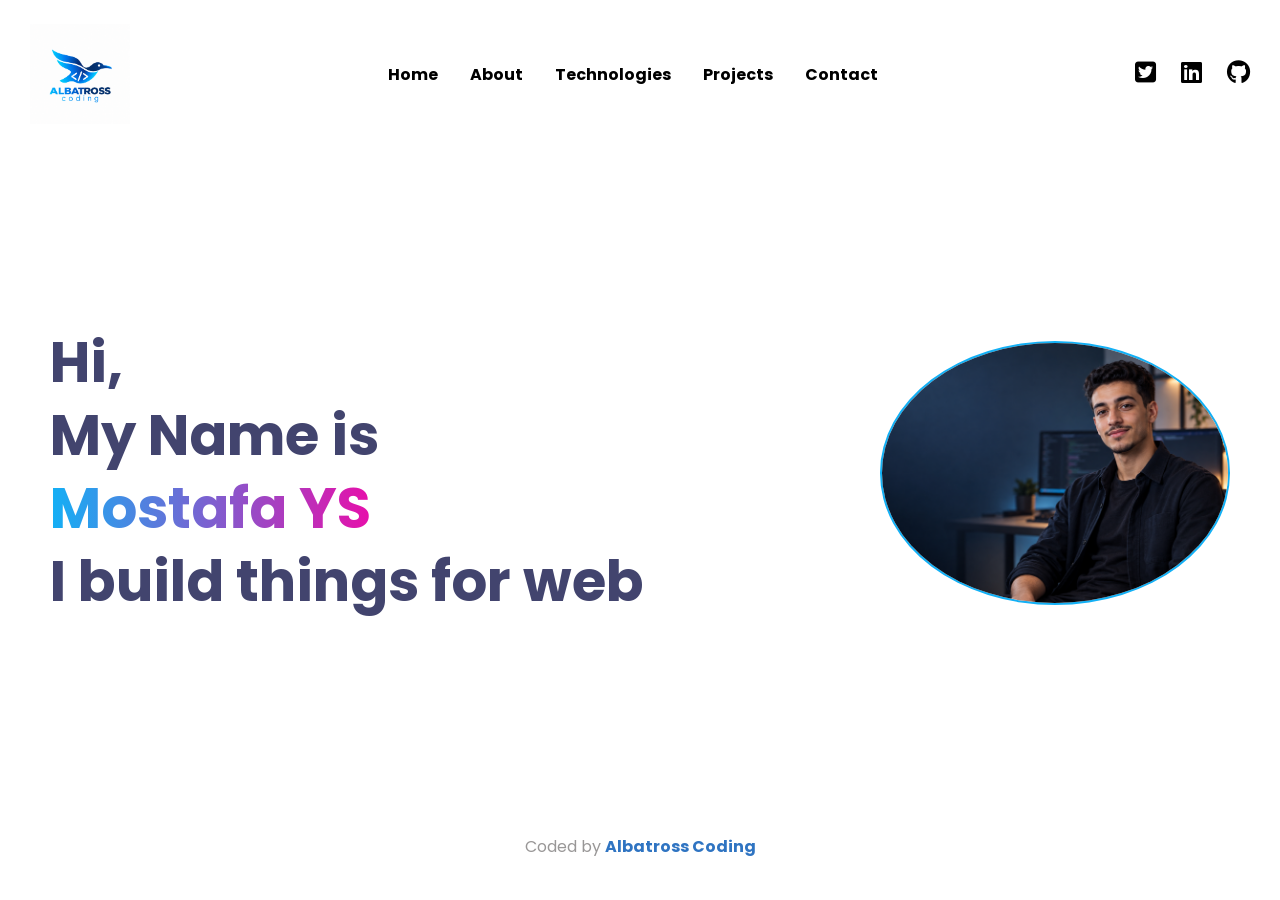
<file: index.html>
<!doctype html>
<html lang="en">
  <head>
    <meta charset="UTF-8" />
    <meta name="viewport" content="width=device-width, initial-scale=1.0" />
    <title>Mostafa | Portfolio</title>
    <link rel="stylesheet" href="css/style.css" />
    <link
      rel="stylesheet"
      href="https://cdnjs.cloudflare.com/ajax/libs/font-awesome/6.5.2/css/all.min.css"
    />
  </head>
  <body>
    <div class="container">
      <header>
        <div class="header-top">
          <img src="imag/icon.png" alt="Portfolio logo/icon" />
          <button
            type="button"
            class="menu-button"
            aria-label="Open navigation"
          >
            ☰
          </button>
        </div>
        <nav class="pages-links">
          <a href="index.html">Home</a>
          <a href="pages/about.html">About</a>
          <a href="pages/technologies.html">Technologies</a>
          <a href="pages/projects.html">Projects</a>
          <a href="pages/contact.html">Contact</a>
        </nav>
        <nav class="socialmedia-links">
          <a href="#"> <i class="fa-brands fa-square-twitter"></i></a>
          <a href="#"> <i class="fa-brands fa-linkedin"></i></a>
          <a href="#"> <i class="fa-brands fa-github"></i></a>
        </nav>
      </header>

      <main>
        <section class="hero">
          <h1>
            Hi,<br />
            My Name is <br /><strong>Mostafa YS</strong><br />I build things for
            web
          </h1>
          <img src="imag/hero-img.png" alt="Developer's photo" />
        </section>
      </main>

      <footer>
        <p>Coded by <strong>Albatross Coding</strong></p>
      </footer>
    </div>
  </body>
</html>
</file>
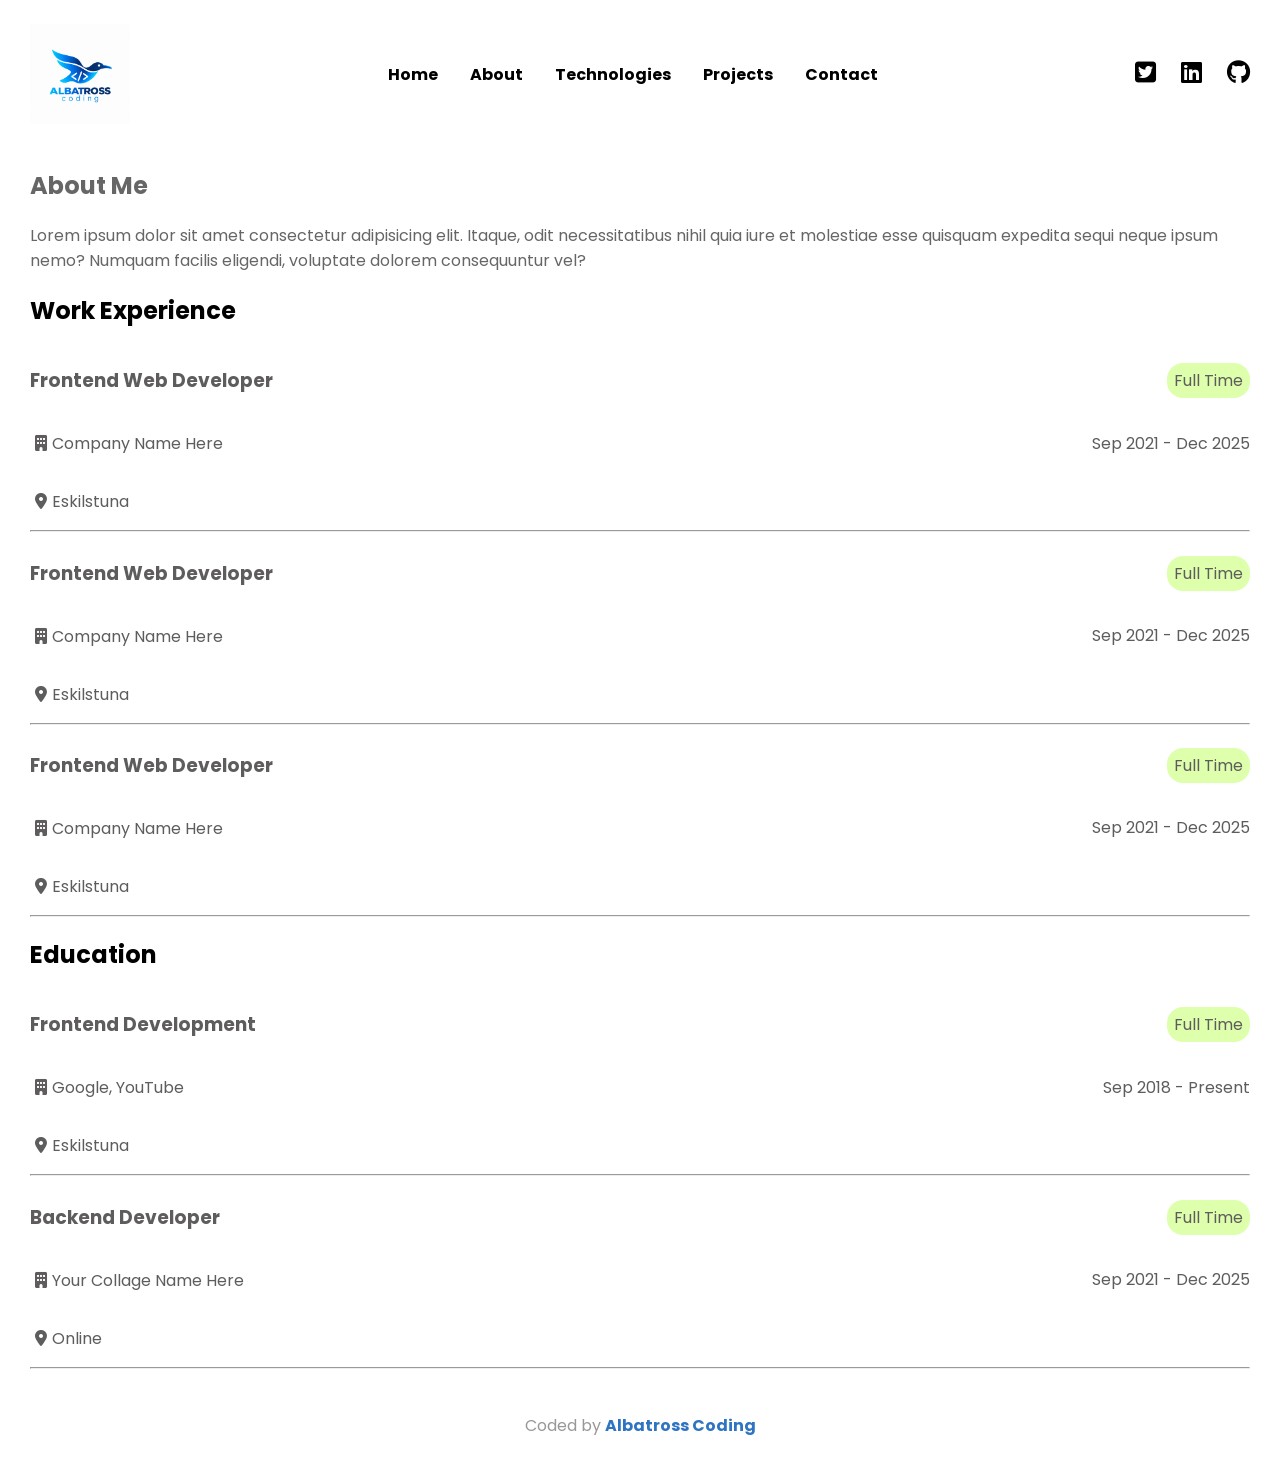
<file: pages/about.html>
<!doctype html>
<html lang="en">
  <head>
    <meta charset="UTF-8" />
    <meta name="viewport" content="width=device-width, initial-scale=1.0" />
    <title>Portfolio | About</title>
    <link rel="stylesheet" href="../css/style.css" />
    <link
      rel="stylesheet"
      href="https://cdnjs.cloudflare.com/ajax/libs/font-awesome/6.5.2/css/all.min.css"
    />
  </head>
  <body>
    <div class="container">
      <header>
        <div class="header-top">
          <img src="../imag/icon.png" alt="Portfolio logo/icon" />
          <button
            type="button"
            class="menu-button"
            aria-label="Open navigation"
          >
            ☰
          </button>
        </div>
        <nav class="pages-links">
          <a href="../index.html">Home</a>
          <a href="about.html">About</a>
          <a href="technologies.html">Technologies</a>
          <a href="projects.html">Projects</a>
          <a href="contact.html">Contact</a>
        </nav>
        <nav class="socialmedia-links">
          <a href="#"> <i class="fa-brands fa-square-twitter"></i></a>
          <a href="#"> <i class="fa-brands fa-linkedin"></i></a>
          <a href="#"> <i class="fa-brands fa-github"></i></a>
        </nav>
      </header>

      <main class="main-about">
        <section>
          <h1>About Me</h1>
          <p>
            Lorem ipsum dolor sit amet consectetur adipisicing elit. Itaque,
            odit necessitatibus nihil quia iure et molestiae esse quisquam
            expedita sequi neque ipsum nemo? Numquam facilis eligendi, voluptate
            dolorem consequuntur vel?
          </p>
        </section>

        <section class="work-experience">
          <h2>Work Experience</h2>

          <article>
            <div class="work-flex-box">
              <h3>Frontend Web Developer</h3>
              <span class="work-status">Full Time</span>
            </div>
            <div class="work-flex-box">
              <p><i class="fa-solid fa-building"></i>Company Name Here</p>
              <span>Sep 2021 - Dec 2025</span>
            </div>
            <p><i class="fa-solid fa-location-dot"></i>Eskilstuna</p>
          </article>
          <hr />

          <article>
            <div class="work-flex-box">
              <h3>Frontend Web Developer</h3>
              <span class="work-status">Full Time</span>
            </div>
            <div class="work-flex-box">
              <p><i class="fa-solid fa-building"></i>Company Name Here</p>
              <span>Sep 2021 - Dec 2025</span>
            </div>
            <p><i class="fa-solid fa-location-dot"></i>Eskilstuna</p>
          </article>
          <hr />

          <article>
            <div class="work-flex-box">
              <h3>Frontend Web Developer</h3>
              <span class="work-status">Full Time</span>
            </div>
            <div class="work-flex-box">
              <p><i class="fa-solid fa-building"></i>Company Name Here</p>
              <span>Sep 2021 - Dec 2025</span>
            </div>
            <p><i class="fa-solid fa-location-dot"></i>Eskilstuna</p>
          </article>
          <hr />
        </section>

        <section class="education">
          <h2>Education</h2>

          <article>
            <div class="work-flex-box">
              <h3>Frontend Development</h3>
              <span class="work-status">Full Time</span>
            </div>
            <div class="work-flex-box">
              <p><i class="fa-solid fa-building"></i>Google, YouTube</p>
              <span>Sep 2018 - Present</span>
            </div>
            <p><i class="fa-solid fa-location-dot"></i>Eskilstuna</p>
          </article>
          <hr />

          <article>
            <div class="work-flex-box">
              <h3>Backend Developer</h3>
              <span class="work-status">Full Time</span>
            </div>
            <div class="work-flex-box">
              <p><i class="fa-solid fa-building"></i>Your Collage Name Here</p>
              <span>Sep 2021 - Dec 2025</span>
            </div>
            <p><i class="fa-solid fa-location-dot"></i>Online</p>
          </article>
          <hr />
        </section>
      </main>

      <footer>
        <p>Coded by <strong>Albatross Coding</strong></p>
      </footer>
    </div>
  </body>
</html>
</file>
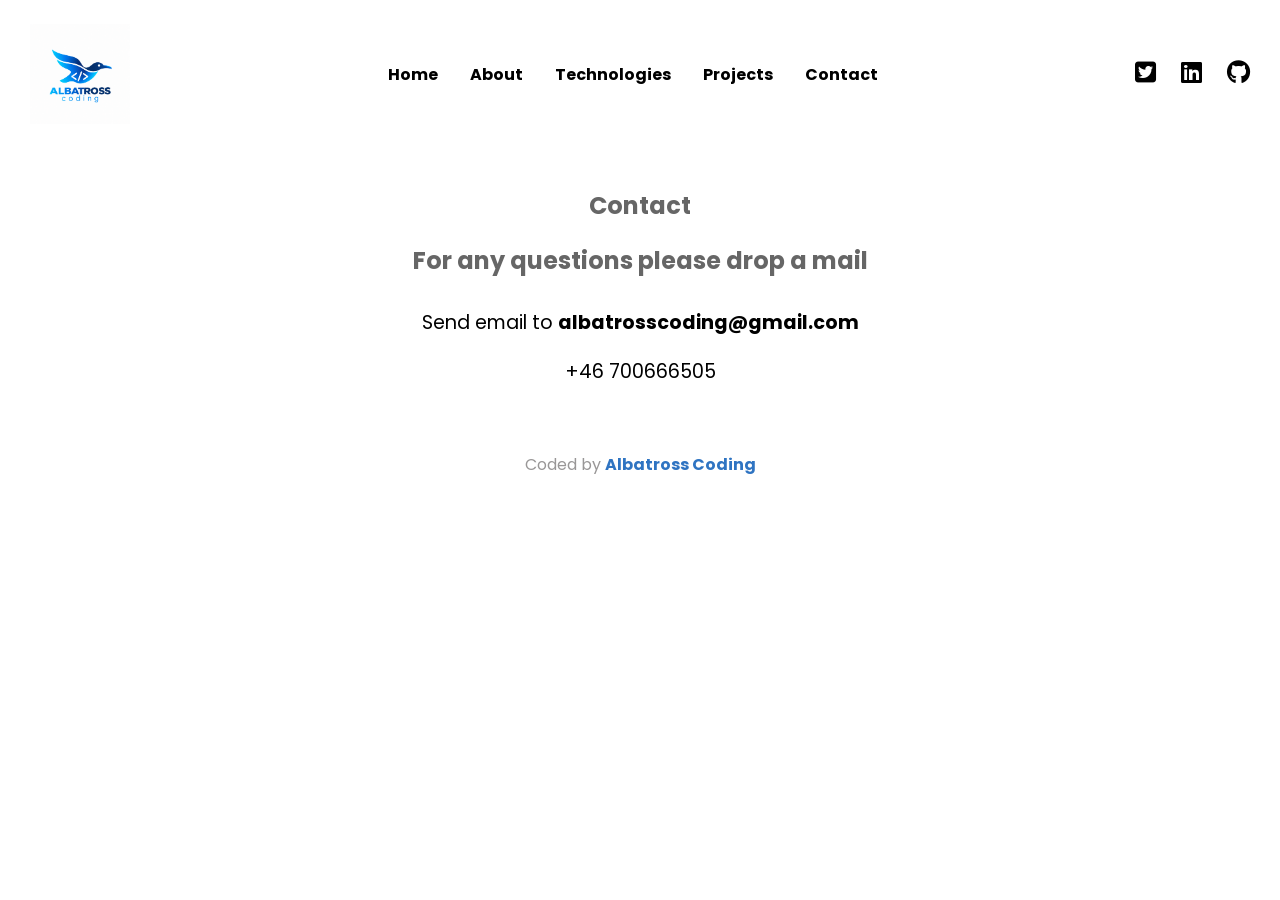
<file: pages/contact.html>
<!doctype html>
<html lang="en">
  <head>
    <meta charset="UTF-8" />
    <meta name="viewport" content="width=device-width, initial-scale=1.0" />
    <title>Portfolio | Contact</title>
    <link rel="stylesheet" href="../css/style.css" />
    <link
      rel="stylesheet"
      href="https://cdnjs.cloudflare.com/ajax/libs/font-awesome/6.5.2/css/all.min.css"
    />
  </head>
  <body>
    <div class="container">
      <header>
        <div class="header-top">
          <img src="../imag/icon.png" alt="Portfolio logo/icon" />
          <button
            type="button"
            class="menu-button"
            aria-label="Open navigation"
          >
            ☰
          </button>
        </div>
        <nav class="pages-links">
          <a href="../index.html">Home</a>
          <a href="about.html">About</a>
          <a href="technologies.html">Technologies</a>
          <a href="projects.html">Projects</a>
          <a href="contact.html">Contact</a>
        </nav>
        <nav class="socialmedia-links">
          <a href="#"> <i class="fa-brands fa-square-twitter"></i></a>
          <a href="#"> <i class="fa-brands fa-linkedin"></i></a>
          <a href="#"> <i class="fa-brands fa-github"></i></a>
        </nav>
      </header>
      <main>
        <section class="contact">
          <h1>Contact</h1>
          <h2>For any questions please drop a mail</h2>
          <a href="mailto:albatrosscoding@gmail.com"
            >Send email to <strong>albatrosscoding@gmail.com</strong></a
          >
          <a href="tel:+46700666505">+46 700666505</a>
        </section>
      </main>

      <footer>
        <p>Coded by <strong>Albatross Coding</strong></p>
      </footer>
    </div>
  </body>
</html>
</file>
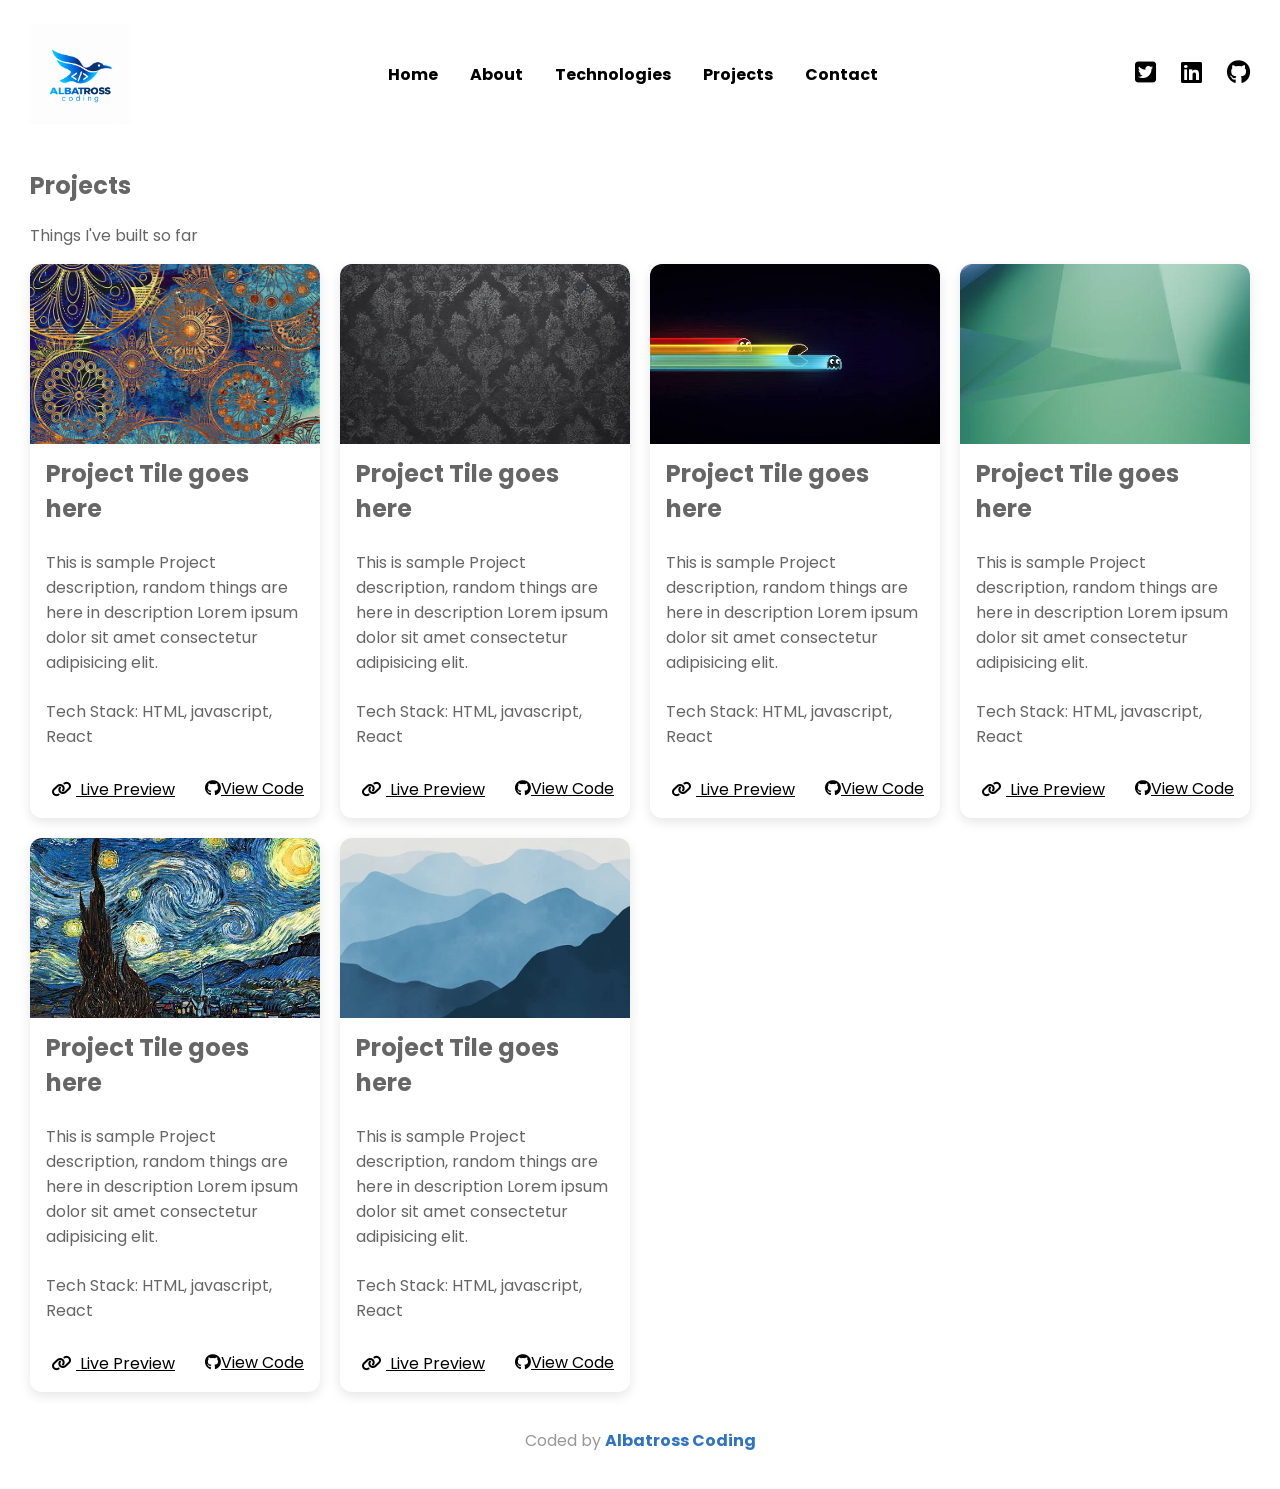
<file: pages/projects.html>
<!doctype html>
<html lang="en">
  <head>
    <meta charset="UTF-8" />
    <meta name="viewport" content="width=device-width, initial-scale=1.0" />
    <title>Portfolio | Projects</title>
    <link rel="stylesheet" href="../css/style.css" />
    <link
      rel="stylesheet"
      href="https://cdnjs.cloudflare.com/ajax/libs/font-awesome/6.5.2/css/all.min.css"
    />
  </head>
  <body>
    <div class="container">
      <header>
        <div class="header-top">
          <img src="../imag/icon.png" alt="Portfolio logo/icon" />
          <button
            type="button"
            class="menu-button"
            aria-label="Open navigation"
          >
            ☰
          </button>
        </div>
        <nav class="pages-links">
          <a href="../index.html">Home</a>
          <a href="about.html">About</a>
          <a href="technologies.html">Technologies</a>
          <a href="projects.html">Projects</a>
          <a href="contact.html">Contact</a>
        </nav>
        <nav class="socialmedia-links">
          <a href="#"> <i class="fa-brands fa-square-twitter"></i></a>
          <a href="#"> <i class="fa-brands fa-linkedin"></i></a>
          <a href="#"> <i class="fa-brands fa-github"></i></a>
        </nav>
      </header>

      <main>
        <section>
          <h1>Projects</h1>
          <p>Things I've built so far</p>

          <div class="projects-grid">
            <article class="projects-card">
              <img src="../imag/projects-imgs/images-1.jpg" alt="" />
              <h2>Project Tile goes here</h2>
              <p>
                This is sample Project description, random things are here in
                description Lorem ipsum dolor sit amet consectetur adipisicing
                elit.
              </p>
              <p>Tech Stack: HTML, javascript, React</p>
              <div class="foot-card-links">
                <a href="#"><i class="fa-solid fa-link"></i> Live Preview</a>
                <a href="#"> <i class="fa-brands fa-github"></i>View Code</a>
              </div>
            </article>

            <article class="projects-card">
              <img src="../imag/projects-imgs/images-2.jpg" alt="" />
              <h2>Project Tile goes here</h2>
              <p>
                This is sample Project description, random things are here in
                description Lorem ipsum dolor sit amet consectetur adipisicing
                elit.
              </p>
              <p>Tech Stack: HTML, javascript, React</p>
              <div class="foot-card-links">
                <a href="#"><i class="fa-solid fa-link"></i> Live Preview</a>
                <a href="#"> <i class="fa-brands fa-github"></i>View Code</a>
              </div>
            </article>

            <article class="projects-card">
              <img src="../imag/projects-imgs/images-3.jpg" alt="" />
              <h2>Project Tile goes here</h2>
              <p>
                This is sample Project description, random things are here in
                description Lorem ipsum dolor sit amet consectetur adipisicing
                elit.
              </p>
              <p>Tech Stack: HTML, javascript, React</p>
              <div class="foot-card-links">
                <a href="#"><i class="fa-solid fa-link"></i> Live Preview</a>
                <a href="#"> <i class="fa-brands fa-github"></i>View Code</a>
              </div>
            </article>

            <article class="projects-card">
              <img src="../imag/projects-imgs/images-4.jpg" alt="" />
              <h2>Project Tile goes here</h2>
              <p>
                This is sample Project description, random things are here in
                description Lorem ipsum dolor sit amet consectetur adipisicing
                elit.
              </p>
              <p>Tech Stack: HTML, javascript, React</p>
              <div class="foot-card-links">
                <a href="#"><i class="fa-solid fa-link"></i> Live Preview</a>
                <a href="#"> <i class="fa-brands fa-github"></i>View Code</a>
              </div>
            </article>

            <article class="projects-card">
              <img src="../imag/projects-imgs/images-5.jpg" alt="" />
              <h2>Project Tile goes here</h2>
              <p>
                This is sample Project description, random things are here in
                description Lorem ipsum dolor sit amet consectetur adipisicing
                elit.
              </p>
              <p>Tech Stack: HTML, javascript, React</p>
              <div class="foot-card-links">
                <a href="#"><i class="fa-solid fa-link"></i> Live Preview</a>
                <a href="#"> <i class="fa-brands fa-github"></i>View Code</a>
              </div>
            </article>

            <article class="projects-card">
              <img src="../imag/projects-imgs/images.jpg" alt="" />
              <h2>Project Tile goes here</h2>
              <p>
                This is sample Project description, random things are here in
                description Lorem ipsum dolor sit amet consectetur adipisicing
                elit.
              </p>
              <p>Tech Stack: HTML, javascript, React</p>
              <div class="foot-card-links">
                <a href="#"><i class="fa-solid fa-link"></i> Live Preview</a>
                <a href="#"> <i class="fa-brands fa-github"></i>View Code</a>
              </div>
            </article>
          </div>
        </section>
      </main>

      <footer>
        <p>Coded by <strong>Albatross Coding</strong></p>
      </footer>
    </div>
  </body>
</html>
</file>
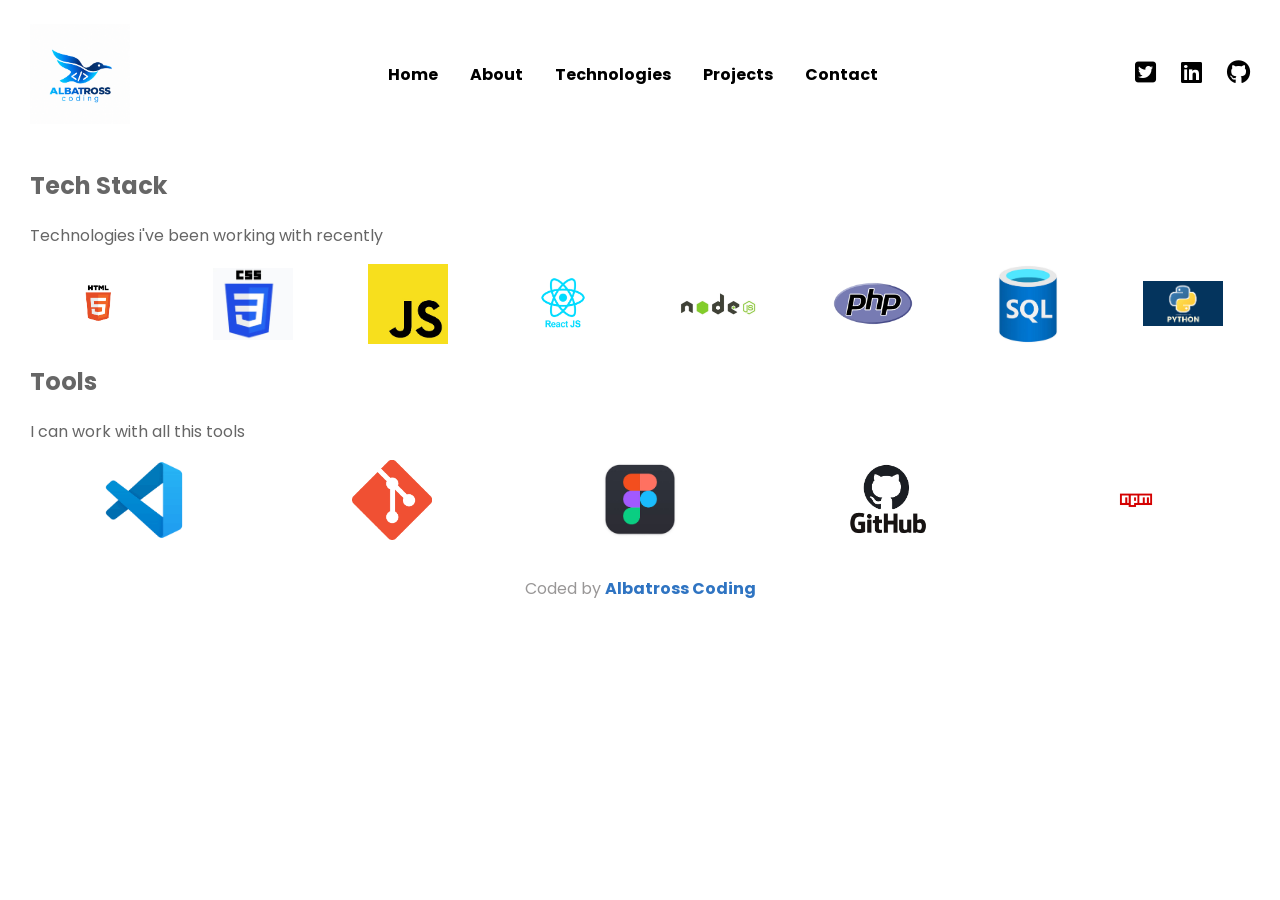
<file: pages/technologies.html>
<!doctype html>
<html lang="en">
  <head>
    <meta charset="UTF-8" />
    <meta name="viewport" content="width=device-width, initial-scale=1.0" />
    <title>Portfolio | Technologies</title>
    <link rel="stylesheet" href="../css/style.css" />
    <link
      rel="stylesheet"
      href="https://cdnjs.cloudflare.com/ajax/libs/font-awesome/6.5.2/css/all.min.css"
    />
  </head>
  <body>
    <div class="container">
      <header>
        <div class="header-top">
          <img src="../imag/icon.png" alt="Portfolio logo/icon" />
          <button
            type="button"
            class="menu-button"
            aria-label="Open navigation"
          >
            ☰
          </button>
        </div>
        <nav class="pages-links">
          <a href="../index.html">Home</a>
          <a href="about.html">About</a>
          <a href="technologies.html">Technologies</a>
          <a href="projects.html">Projects</a>
          <a href="contact.html">Contact</a>
        </nav>
        <nav class="socialmedia-links">
          <a href="#"> <i class="fa-brands fa-square-twitter"></i></a>
          <a href="#"> <i class="fa-brands fa-linkedin"></i></a>
          <a href="#"> <i class="fa-brands fa-github"></i></a>
        </nav>
      </header>

      <main>
        <section>
          <h1>Tech Stack</h1>
          <p>Technologies i've been working with recently</p>

          <div class="technologies-grid">
            <div class="tech-stack-icon">
              <img src="../imag/html.png" alt="html icon" />
            </div>

            <div class="tech-stack-icon">
              <img src="../imag/css.jpg" alt="css icon" />
            </div>

            <div class="tech-stack-icon">
              <img src="../imag/js.png" alt="javascript icon" />
            </div>

            <div class="tech-stack-icon">
              <img src="../imag/react.png" alt="react icon" />
            </div>

            <div class="tech-stack-icon">
              <img src="../imag/node-js.jpg" alt="node js icon" />
            </div>

            <div class="tech-stack-icon">
              <img src="../imag/php.png" alt="php icon" />
            </div>
            <div class="tech-stack-icon">
              <img src="../imag/sql.jpg" alt="sql icon" />
            </div>
            <div class="tech-stack-icon">
              <img src="../imag/python.png" alt="python icon" />
            </div>
          </div>
        </section>

        <section>
          <h2>Tools</h2>
          <p>I can work with all this tools</p>

          <div class="technologies-grid">
            <div class="tech-stack-icon">
              <img src="../imag/tools/vscod.png" alt="vscode icon" />
            </div>

            <div class="tech-stack-icon">
              <img src="../imag/tools/git.png" alt="git icon" />
            </div>

            <div class="tech-stack-icon">
              <img src="../imag/tools/figma.jpg" alt="figma icon" />
            </div>

            <div class="tech-stack-icon">
              <img src="../imag/tools/github.png" alt="github icon" />
            </div>

            <div class="tech-stack-icon">
              <img src="../imag/tools/npm.png" alt="npm icon" />
            </div>
          </div>
        </section>
      </main>

      <footer>
        <p>Coded by <strong>Albatross Coding</strong></p>
      </footer>
    </div>
  </body>
</html>
</file>
<file: css/style.css>
@import url("https://fonts.googleapis.com/css2?family=Poppins:wght@300;400;500;600;700&display=swap");

:root {
  --font-primary: "Poppins", sans-serif;

  --color-background: #ffffff;
  --color-heading: #42446e;
  --color-text: #666666;
  --color-dark: #000000;

  --color-gradient-start: #13b0f5;
  --color-gradient-end: #e70faa;
}

* {
  box-sizing: border-box;
}

body {
  margin: 0;
  font-family: var(--font-primary);
  color: var(--color-text);
  background-color: var(--color-background);
}

a:focus-visible,
button:focus-visible {
  outline: 3px solid var(--color-gradient-start);
  outline-offset: 4px;
  border-radius: 4px;
}
.container {
  width: 100%;
  max-width: 1600px;
  margin: 0 auto;
  padding-inline: 30px;
  background-color: var(--color-background);
}

header {
  align-items: center;
}
.header-top {
  display: flex;
  justify-content: space-between;
  padding: 15px;
  align-items: center;
  img {
    width: 100px;
    height: auto;
    background-color: var(--color-background);
  }
  button {
    font-weight: bold;
    font-size: large;
    background-color: var(--color-background);
    border: 0;
    transition: 0.3s;
  }

  button:hover {
    background-color: var(--color-dark);
    color: var(--color-background);
  }
}

.pages-links {
  display: flex;
  flex-direction: column;
  align-items: center;
  gap: 10px;
  padding: 10px;

  a {
    text-decoration: none;
    color: var(--color-dark);
    font-weight: bold;
  }

  a:hover {
    color: blue; /*!!!*/
  }
}

.socialmedia-links {
  display: flex;
  justify-content: space-around;
  gap: 25px;
  text-align: center;
  margin: 0 auto;

  a {
    color: var(--color-dark);
  }

  .fa-brands {
    font-size: x-large;
  }
  .fa-brands:hover {
    color: rebeccapurple; /*!!!*/
  }
}

.hero {
  display: flex;
  flex-direction: column;
  gap: 2.5rem;
  padding: 4rem 1.25rem;

  h1 {
    margin: 0;
    color: var(--color-heading);
    font-size: 2rem;
    line-height: 1.4;
  }

  strong {
    background: linear-gradient(
      90deg,
      var(--color-gradient-start),
      var(--color-gradient-end)
    );
    background-clip: text;
    -webkit-background-clip: text;
    color: transparent;
  }

  img {
    width: 70%;
    max-width: 300px;
    height: auto;
    align-self: center;
    border-radius: 50%;
    border: 2px solid var(--color-gradient-start);
  }
}

footer {
  text-align: center;
  padding: 20px;
  color: rgb(153, 151, 151);

  strong {
    color: rgb(47, 116, 194);
  }
}
/**************
/***************
/***************/

.work-experience {
  color: rgb(94, 92, 92);

  h2 {
    color: var(--color-dark);
  }
}

.work-flex-box {
  display: flex;
  justify-content: space-between;
  align-items: center;
}

.work-status {
  padding: 5px 7px;
  background-color: rgb(222, 255, 172);
  border-radius: 1rem;
}

.fa-solid {
  padding: 5px;
}

.education {
  color: rgb(94, 92, 92);

  h2 {
    color: var(--color-dark);
  }
}

/**************
/***************
/***************/

.technologies-grid {
  display: grid;
  grid-template-columns: repeat(auto-fit, minmax(80px, 1fr));
  gap: 20px;
}

.tech-stack-icon {
  display: flex;
  justify-content: center;
  align-items: center;
}

.tech-stack-icon img {
  width: 80px;
  height: 80px;
  object-fit: contain;
}

/**************
/***************
/***************/

.projects-grid {
  display: grid;
  grid-template-columns: repeat(auto-fit, minmax(250px, 1fr));
  gap: 20px;
}

.projects-card {
  display: flex;
  flex-direction: column;
  background-color: var(--color-background);
  border-radius: 12px;
  overflow: hidden;
  box-shadow: 0 4px 12px rgba(0, 0, 0, 0.1);
}

.projects-card img {
  width: 100%;
  height: 180px;
  object-fit: cover;
}

.projects-card h2,
.projects-card p {
  margin: 12px 16px;
}

.foot-card-links {
  display: flex;
  justify-content: space-between;
  align-items: center;
  gap: 10px;
  margin: auto 16px 16px;
  padding-top: 15px;

  a {
    text-decoration: underline;
    color: var(--color-dark);
  }

  a:hover {
    color: blue;
  }
}

/**************
/***************
/***************/

.contact {
  text-align: center;
  padding: 20px;

  a {
    display: block;
    text-decoration: none;
    color: var(--color-dark);
    padding: 10px;
    font-size: larger;

    strong:hover {
      color: purple;
    }
  }

  a:hover {
    color: blue;
  }
}

/**************
/***************
/***************/

@media (min-width: 900px) {
  header {
    display: flex;
    justify-content: space-between;
    align-items: center;
    padding-block: 24px;
  }

  .header-top {
    padding: 0;
  }

  .menu-button {
    display: none;
  }

  .pages-links {
    flex-direction: row;
    gap: 32px;
    padding: 0;
  }

  .socialmedia-links {
    margin: 0;
  }

  .hero {
    min-height: 650px;
    flex-direction: row;
    justify-content: space-between;
    align-items: center;
    gap: 5rem;
    padding-block: 5rem;

    h1 {
      max-width: 650px;
      font-size: 3.5rem;
      line-height: 1.3;
    }

    img {
      width: 350px;
      max-width: 40%;
      flex-shrink: 0;
    }
  }
}
</file>
